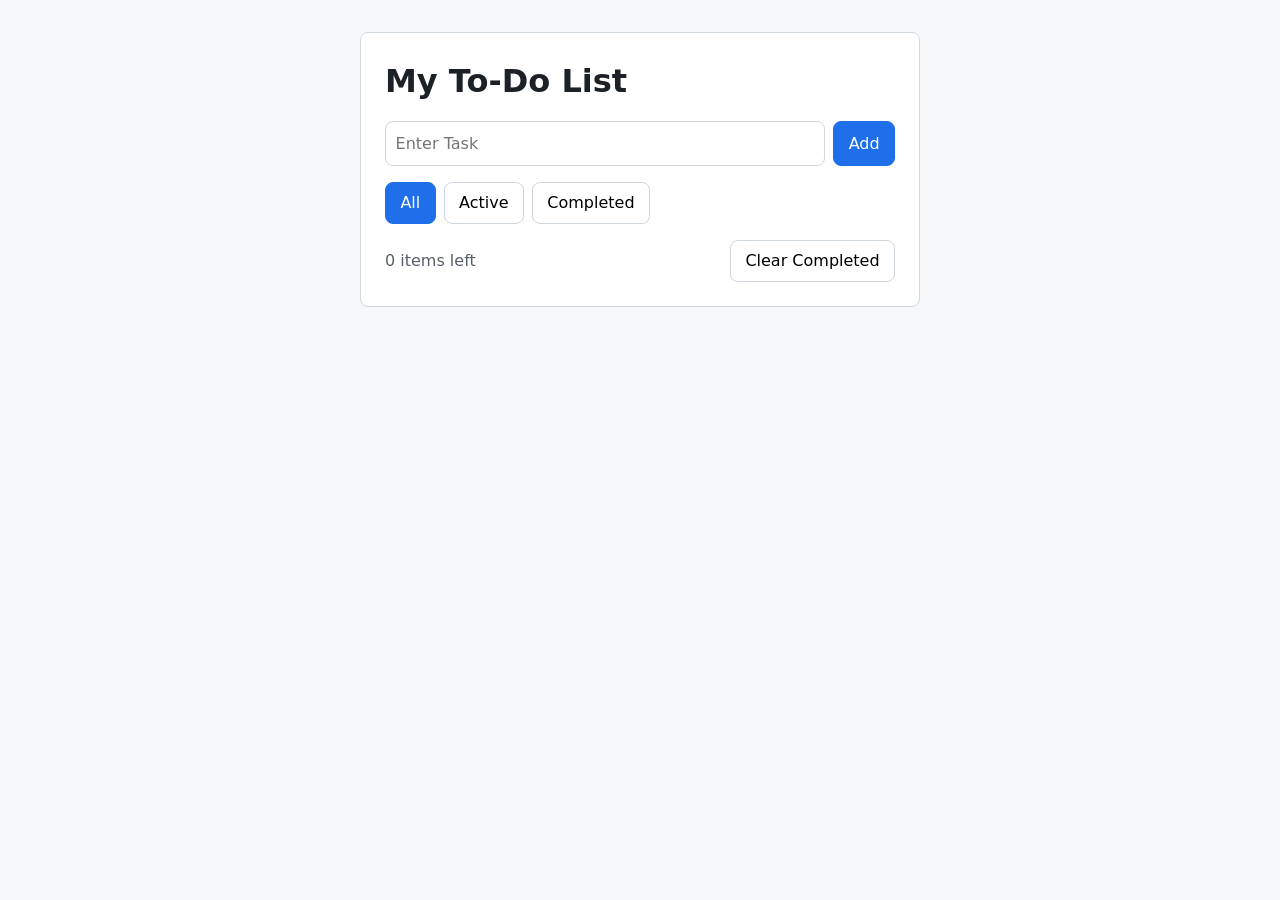
<file: index.html>
<!DOCTYPE html>
<html lang="en">
<head>
    <meta charset="UTF-8">
    <meta name="viewport" content="width=device-width, initial-scale=1.0">
    <title>To-Do List</title>
    <link rel="stylesheet" href="styles.css">
</head>
<body>
    <main class="container">
        <h1>My To-Do List</h1>

        <form id="todo-form">
            <label for="todo-input" class="visually-hidden">New task</label>
            <input
                type="text"
                id="todo-input"
                placeholder="Enter Task"
                autocomplete="off"
                required
            >
            <button type="submit">Add</button>
        </form>

        <div class="filters" role="group" aria-label="Filter tasks">
            <button type="button" class="filter active" data-filter="all" aria-pressed="true">All</button>
            <button type="button" class="filter" data-filter="active" aria-pressed="false">Active</button>
            <button type="button" class="filter" data-filter="completed" aria-pressed="false">Completed</button>
        </div>

        <ul id="todo-list"></ul>

        <div class="stats">
            <span id="items-left">0 items left</span>
            <button type="button" id="clear-completed">Clear Completed</button>
        </div>
    </main>

    <script src="app.js"></script>
</body>
</html>
</file>
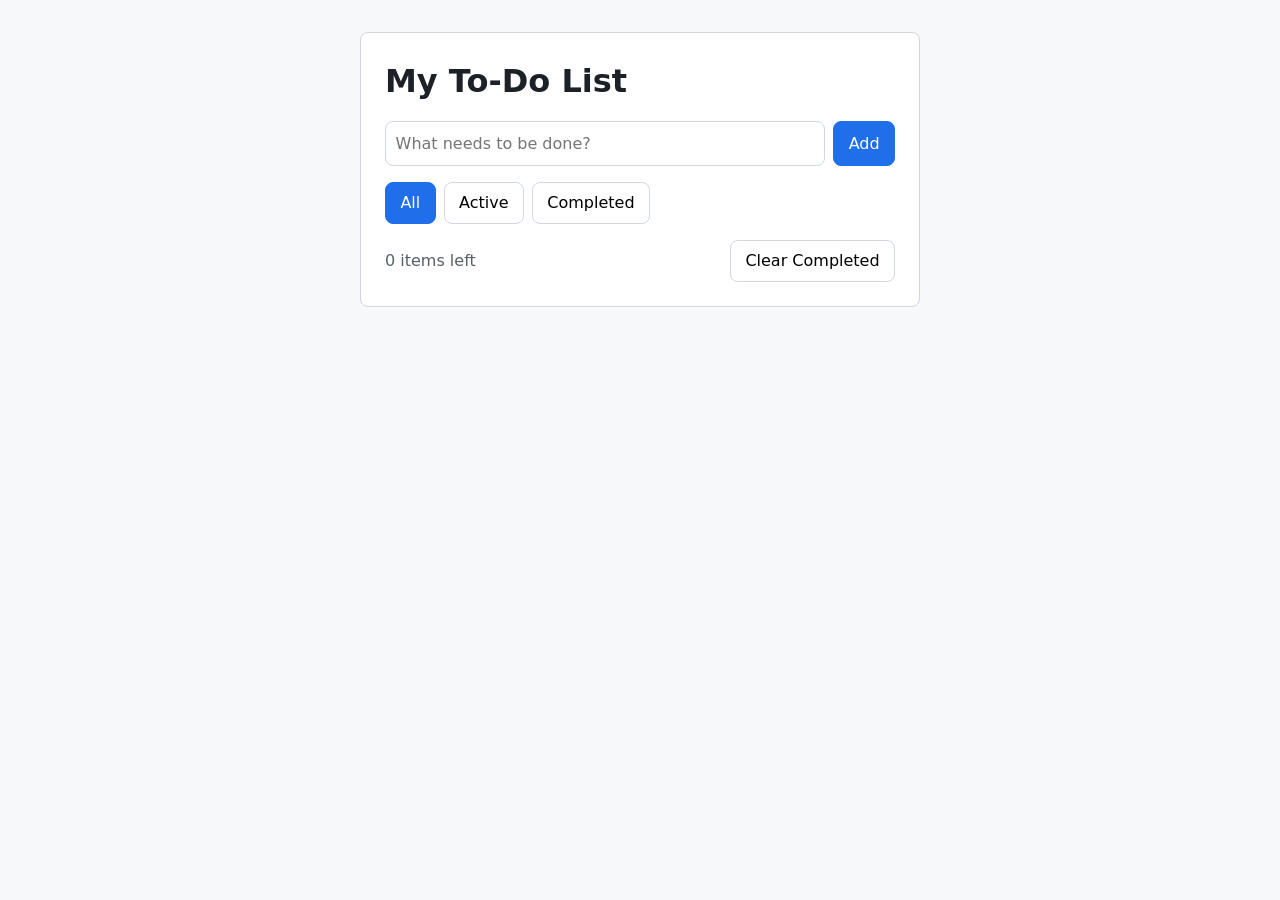
<file: lesson 10/index.html>
<!DOCTYPE html>
<html lang="en">
<head>
    <meta charset="UTF-8">
    <meta name="viewport" content="width=device-width, initial-scale=1.0">
    <title>To-Do List</title>
    <link rel="stylesheet" href="styles.css">
</head>
<body>
    <main class="container">
        <h1>My To-Do List</h1>

        <form id="todo-form">
            <label for="todo-input" class="visually-hidden">New task</label>
            <input
                type="text"
                id="todo-input"
                placeholder="What needs to be done?"
                autocomplete="off"
                required
            >
            <button type="submit">Add</button>
        </form>

        <div class="filters" role="group" aria-label="Filter tasks">
            <button type="button" class="filter active" data-filter="all" aria-pressed="true">All</button>
            <button type="button" class="filter" data-filter="active" aria-pressed="false">Active</button>
            <button type="button" class="filter" data-filter="completed" aria-pressed="false">Completed</button>
        </div>

        <ul id="todo-list"></ul>

        <div class="stats">
            <span id="items-left">0 items left</span>
            <button type="button" id="clear-completed">Clear Completed</button>
        </div>
    </main>

    <script src="app.js"></script>
</body>
</html>
</file>
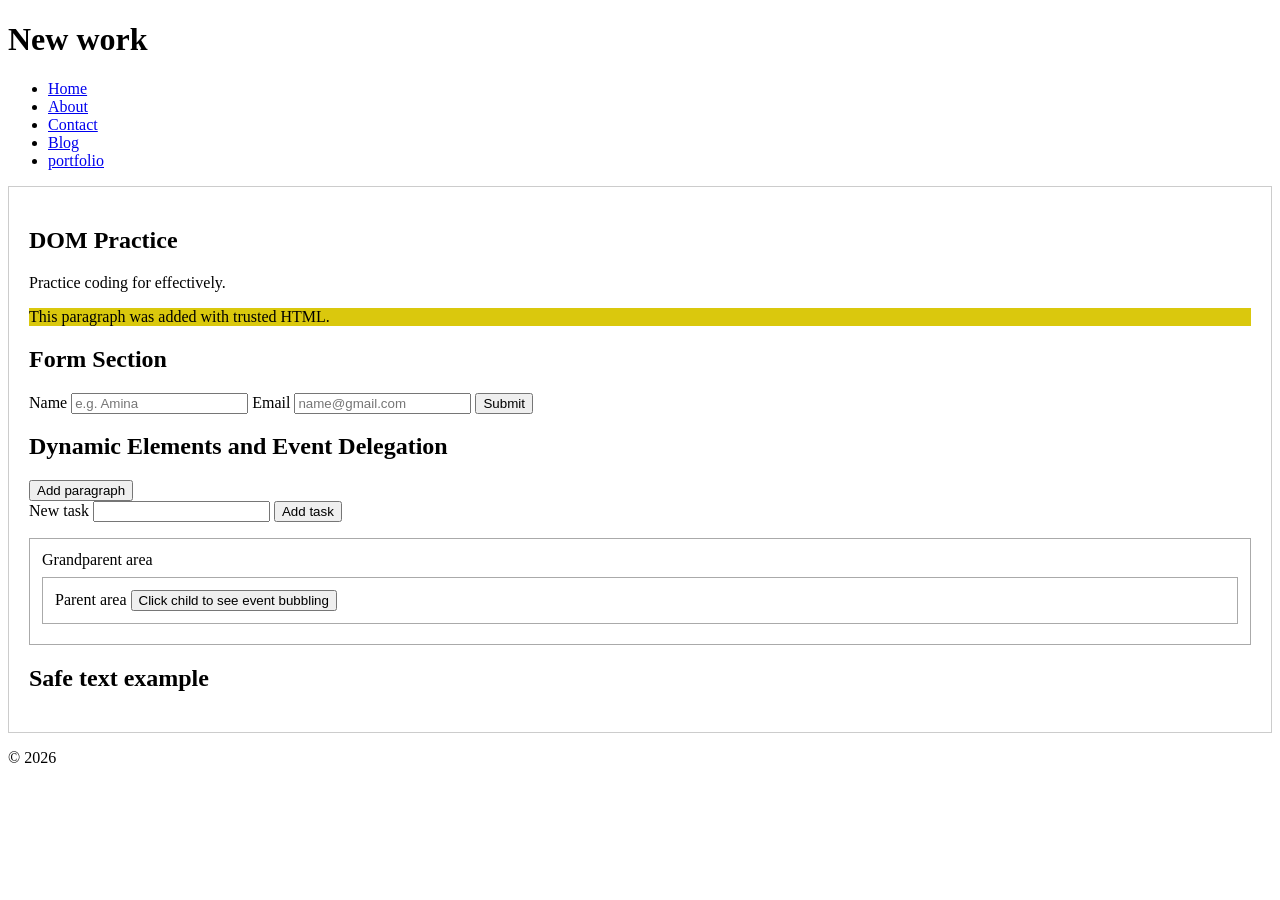
<file: dom-practice.html>
<!DOCTYPE html>
<html lang="en">
<head>
    <meta charset="UTF-8">
    <meta name="viewport" content="width=device-width, initial-scale=1.0">
    <title>DOM Practice</title>
    <style>
        .highlight { background-color: rgb(218, 200, 13); }
        .container { padding: 20px; border: 1px solid #ccc; }
        .hidden { display: none; }
        .accent { color: #8e2a5b; }
        .completed { text-decoration: line-through; color: #57606a; }
        .demo-box { padding: 12px; border: 1px solid #aaa; margin: 8px 0; }
    </style>
</head>
<body>
    <header id="main-header">
        <h1>New work</h1>
        <nav>
            <ul class="nav-list">
                <li><a href="#" class="nav-link">Home</a></li>
                <li><a href="#" class="nav-link">About</a></li>
                <li><a href="#" class="nav-link">Contact</a></li>
                <li><a href="#" class="nav-link">Blog</a></li>
                <li><a href="#" class="nav-link">portfolio</a></li>
            </ul>
        </nav>
    </header>

    <main class="container">
        <article data-id="42" data-category="tech">
            <h2 class="title">Exercise 1</h2>
            <p class="content">Practice coding for effectively.</p>
        </article>

        <section>
            <h2>Form Section</h2>
            <form id="contact-form">
                <label for="name">Name</label>
                <input type="text" id="name" name="name" placeholder="e.g. Amina">
                <label for="email">Email</label>
                <input type="email" id="email" name="email" placeholder="name@gmail.com">
                <button type="submit">Submit</button>
            </form>
            <p id="form-message" role="status" aria-live="polite"></p>
        </section>

        <section>
            <h2>Dynamic Elements and Event Delegation</h2>
            <button type="button" id="add-paragraph">Add paragraph</button>
            <div id="paragraph-list"></div>

            <form id="task-form">
                <label for="task-input">New task</label>
                <input type="text" id="task-input" required>
                <button type="submit">Add task</button>
            </form>
            <ul id="task-list"></ul>
        </section>

        <section id="grandparent" class="demo-box">
            Grandparent area
            <div id="parent" class="demo-box">
                Parent area
                <button type="button" id="child">Click child to see event bubbling</button>
            </div>
        </section>
        
        <section id="injection-demo">
            <h2>Safe text example</h2>
            <div id="unsafe"></div>
            <div id="safe"></div>
        </section>
    </main>

    <footer>
        <p>&copy; 2026</p>
    </footer>

    <script src="dom.js"></script>
</body>
</html>
</file>
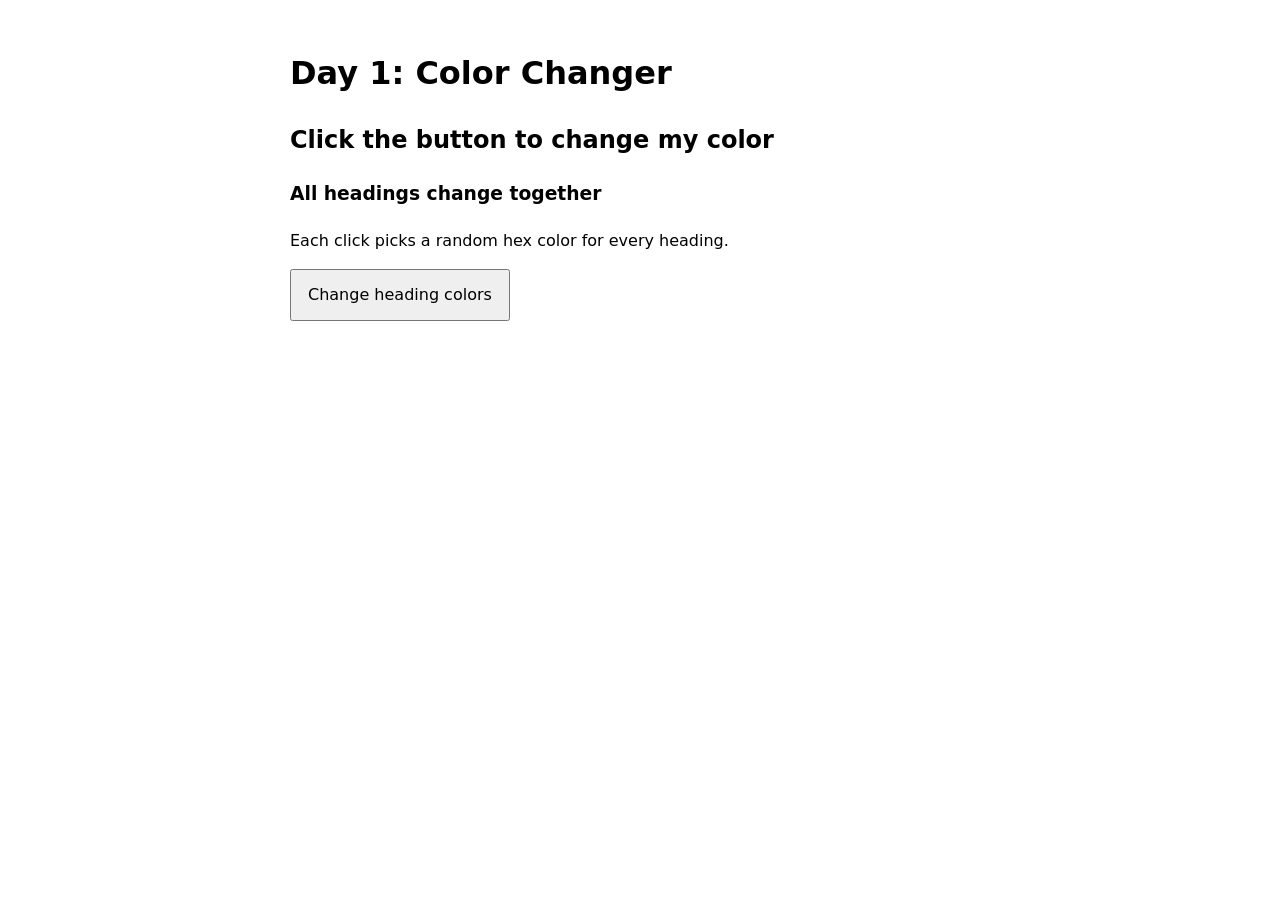
<file: Daily-challenges/DAY 1.html>
<!DOCTYPE html>
<html lang="en">
<head>
    <meta charset="UTF-8">
    <meta name="viewport" content="width=device-width, initial-scale=1.0">
    <title>Day 1: Color Changer</title>
    <style>
        body {
            max-width: 700px;
            margin: 3rem auto;
            padding: 0 1rem;
            font-family: system-ui, sans-serif;
            line-height: 1.6;
        }

        button {
            padding: 0.7rem 1rem;
            font: inherit;
            cursor: pointer;
        }
    </style>
</head>
<body>
    <h1>Day 1: Color Changer</h1>
    <h2>Click the button to change my color</h2>
    <h3>All headings change together</h3>
    <p>Each click picks a random hex color for every heading.</p>
    <button type="button" id="change-color">Change heading colors</button>

    <script>
        const changeColorButton = document.getElementById("change-color");

        function randomHexColor() {
            return `#${Math.floor(Math.random() * 0x1000000)
                .toString(16)
                .padStart(6, "0")}`;
        }

        changeColorButton.addEventListener("click", () => {
            const color = randomHexColor();
            document.querySelectorAll("h1, h2, h3").forEach((heading) => {
                heading.style.color = color;
            });
        });
    </script>
</body>
</html>
</file>
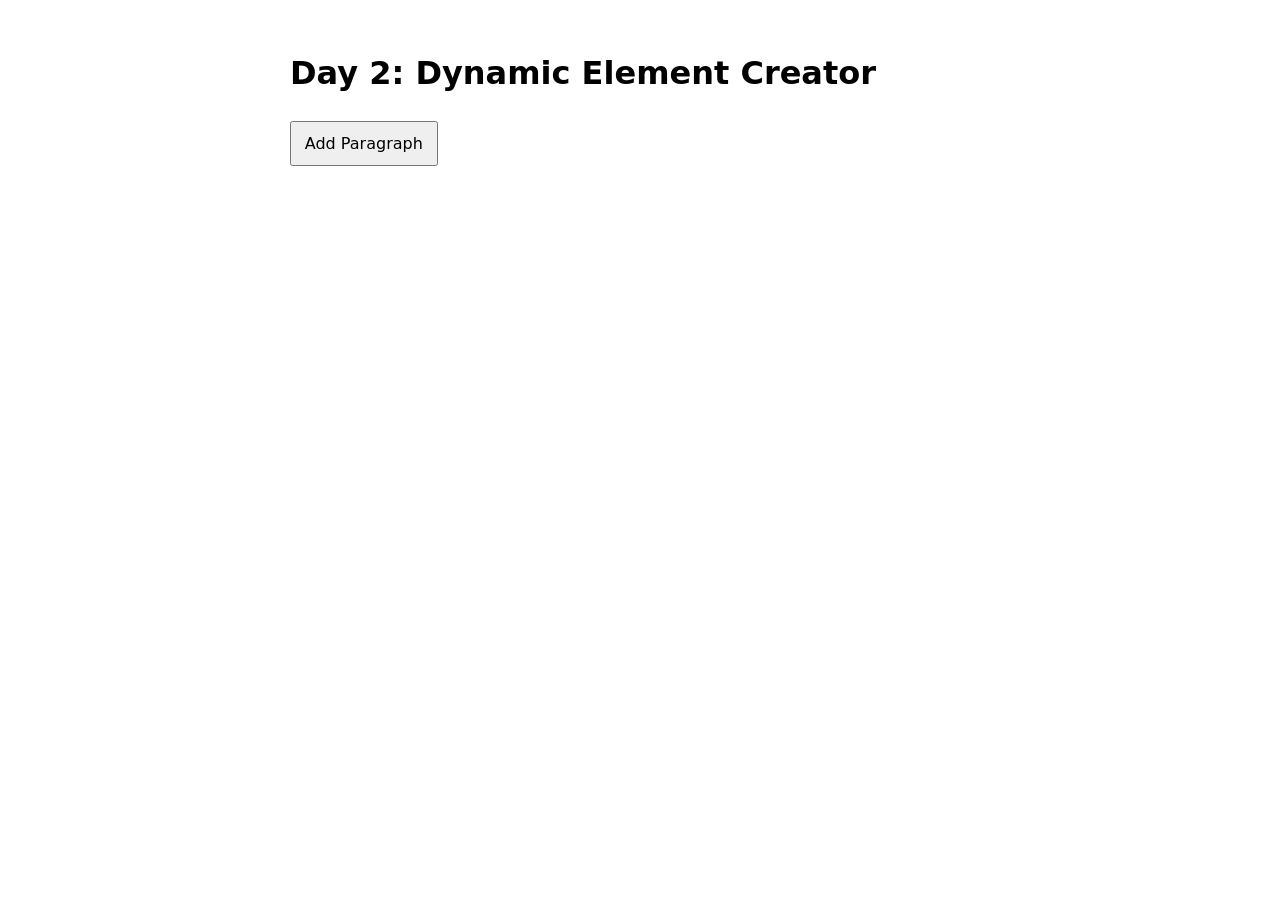
<file: Daily-challenges/DAY 2.html>
<!DOCTYPE html>
<html lang="en">
<head>
    <meta charset="UTF-8">
    <meta name="viewport" content="width=device-width, initial-scale=1.0">
    <title>Day 2: Dynamic Element Creator</title>
    <style>
        body {
            max-width: 700px;
            margin: 3rem auto;
            padding: 0 1rem;
            font-family: system-ui, sans-serif;
            line-height: 1.6;
        }

        button {
            padding: 0.5rem 0.8rem;
            font: inherit;
            cursor: pointer;
        }

        .paragraph-item {
            display: flex;
            align-items: center;
            justify-content: space-between;
            gap: 1rem;
            padding: 0.5rem 0;
            border-bottom: 1px solid #ddd;
        }

        .paragraph-item p { margin: 0; }
    </style>
</head>
<body>
    <h1>Day 2: Dynamic Element Creator</h1>
    <button type="button" id="add-paragraph">Add Paragraph</button>
    <section id="paragraph-list" aria-label="Created paragraphs"></section>

    <script>
        const addButton = document.getElementById("add-paragraph");
        const paragraphList = document.getElementById("paragraph-list");
        let paragraphCount = 0;

        addButton.addEventListener("click", () => {
            paragraphCount += 1;

            const item = document.createElement("div");
            item.className = "paragraph-item";

            const paragraph = document.createElement("p");
            paragraph.textContent = `Paragraph ${paragraphCount}`;

            const deleteButton = document.createElement("button");
            deleteButton.type = "button";
            deleteButton.textContent = "Delete";
            deleteButton.setAttribute("aria-label", `Delete paragraph ${paragraphCount}`);
            deleteButton.addEventListener("click", () => item.remove());

            item.append(paragraph, deleteButton);
            paragraphList.appendChild(item);
        });
    </script>
</body>
</html>
</file>
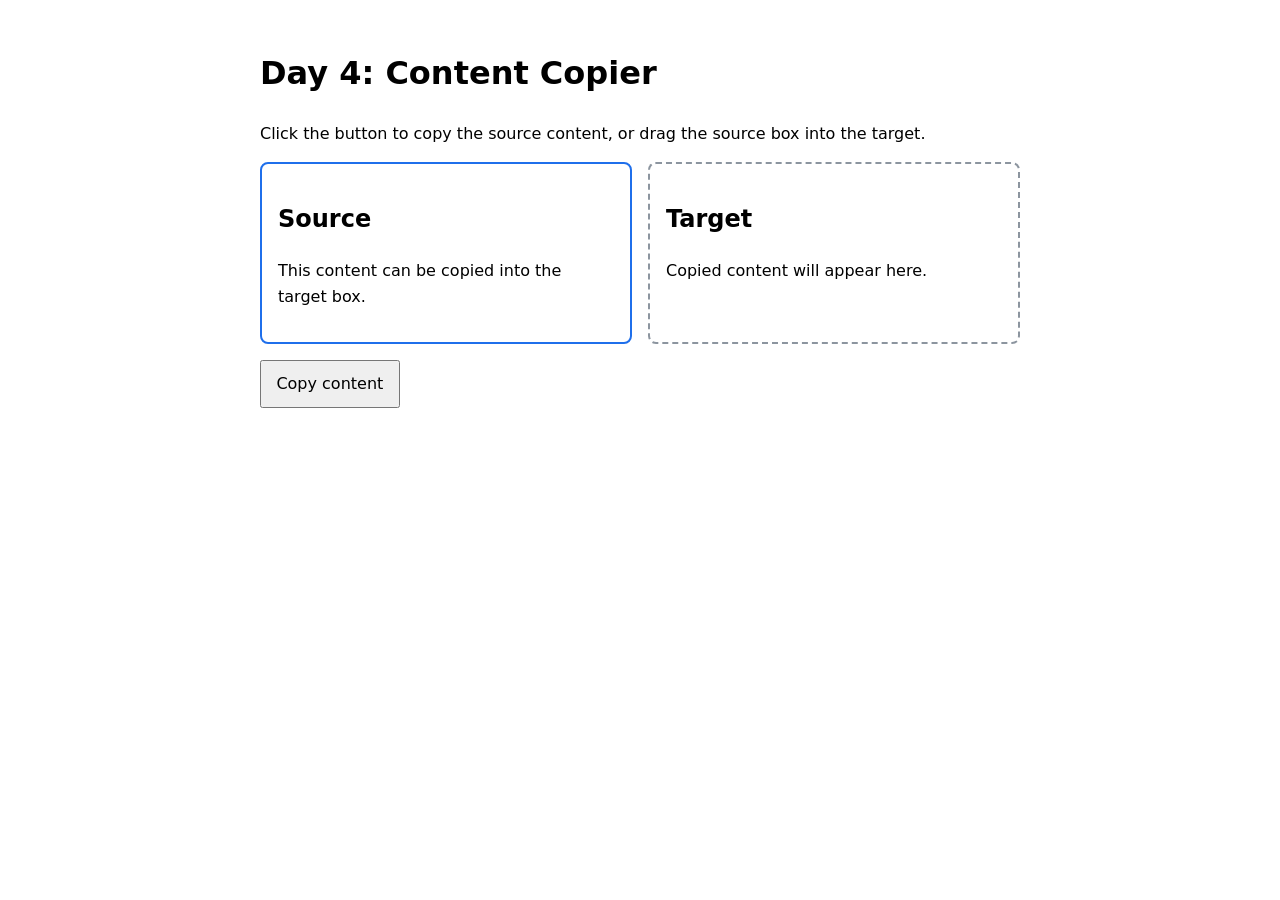
<file: Daily-challenges/DAY 4.html>
<!DOCTYPE html>
<html lang="en">
<head>
    <meta charset="UTF-8">
    <meta name="viewport" content="width=device-width, initial-scale=1.0">
    <title>Day 4: Content Copier</title>
    <style>
        body {
            max-width: 760px;
            margin: 3rem auto;
            padding: 0 1rem;
            font-family: system-ui, sans-serif;
            line-height: 1.6;
        }

        .boxes { display: grid; grid-template-columns: repeat(auto-fit, minmax(240px, 1fr)); gap: 1rem; }
        .box { min-height: 140px; padding: 1rem; border: 2px solid #8c959f; border-radius: 8px; }
        #source { border-color: #1f6feb; cursor: grab; }
        #target { border-style: dashed; }
        button { margin: 1rem 0; padding: 0.6rem 0.9rem; font: inherit; cursor: pointer; }
        #status { min-height: 1.5em; }
    </style>
</head>
<body>
    <h1>Day 4: Content Copier</h1>
    <p>Click the button to copy the source content, or drag the source box into the target.</p>

    <div class="boxes">
        <div class="box" id="source" draggable="true" aria-label="Source content">
            <h2>Source</h2>
            <p>This content can be copied into the target box.</p>
        </div>
        <div class="box" id="target" aria-label="Copy target">
            <h2>Target</h2>
            <p>Copied content will appear here.</p>
        </div>
    </div>

    <button type="button" id="copy-button">Copy content</button>
    <p id="status" role="status" aria-live="polite"></p>

    <script>
        const source = document.getElementById("source");
        const target = document.getElementById("target");
        const copyButton = document.getElementById("copy-button");
        const status = document.getElementById("status");

        function copyContent() {
            target.replaceChildren(...Array.from(source.childNodes, (node) => node.cloneNode(true)));
            status.textContent = "Content copied to the target.";
        }

        copyButton.addEventListener("click", copyContent);

        source.addEventListener("dragstart", (event) => {
            event.dataTransfer.setData("text/plain", "copy-source-content");
            event.dataTransfer.effectAllowed = "copy";
        });

        target.addEventListener("dragover", (event) => {
            event.preventDefault();
            event.dataTransfer.dropEffect = "copy";
        });

        target.addEventListener("drop", (event) => {
            event.preventDefault();
            if (event.dataTransfer.getData("text/plain") === "copy-source-content") {
                copyContent();
            }
        });
    </script>
</body>
</html>
</file>
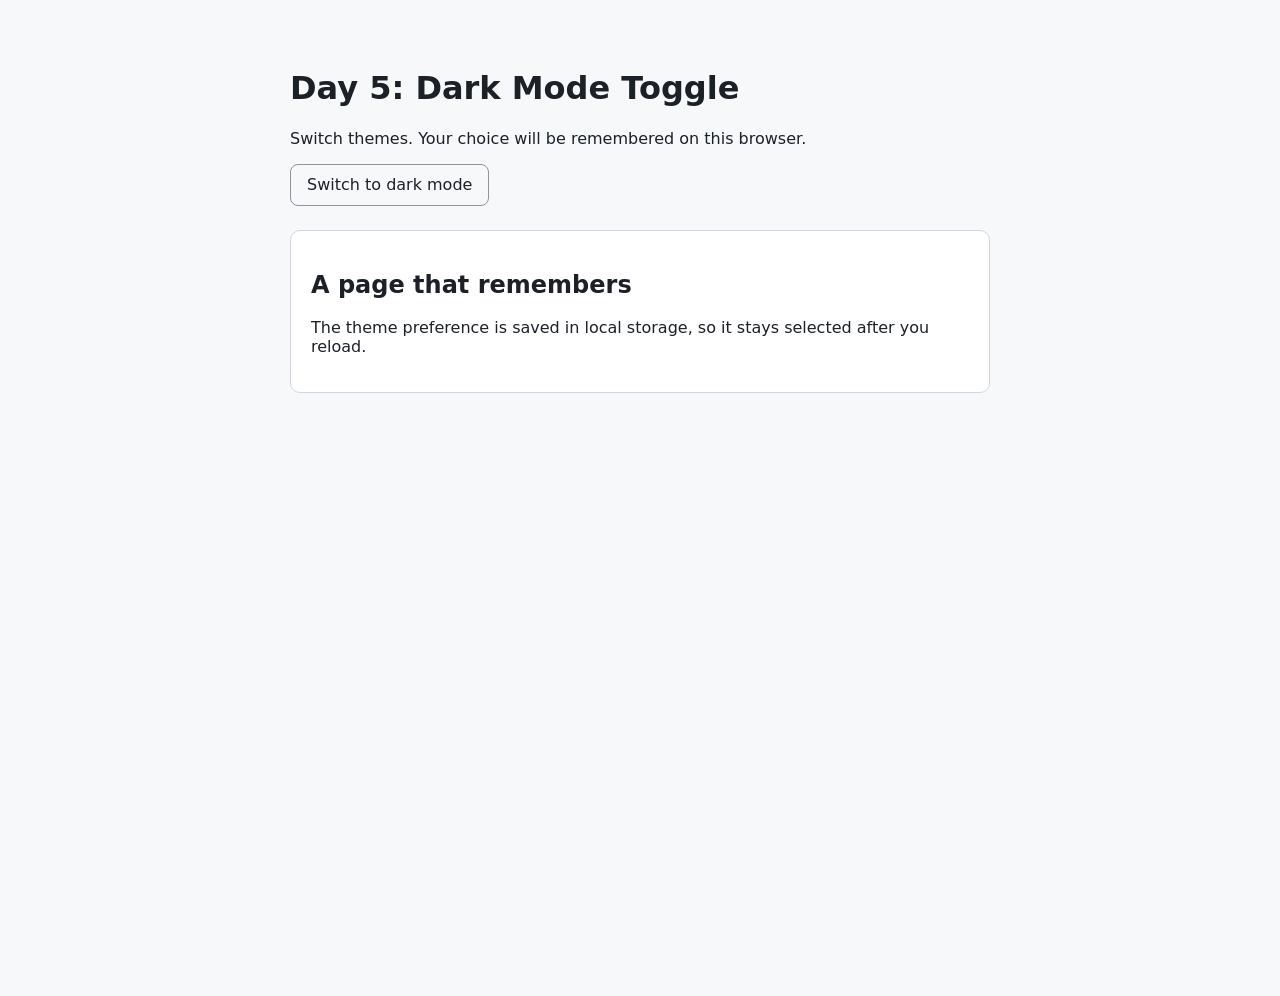
<file: Daily-challenges/DAY 5.html>
<!DOCTYPE html>
<html lang="en">
<head>
    <meta charset="UTF-8">
    <meta name="viewport" content="width=device-width, initial-scale=1.0">
    <title>Day 5: Dark Mode Toggle</title>
    <style>
        :root {
            color-scheme: light;
            font-family: system-ui, sans-serif;
            background: #f6f8fa;
            color: #1c2128;
        }

        body {
            min-height: 100vh;
            margin: 0;
            padding: 3rem 1rem;
            background: #f6f8fa;
            color: #1c2128;
            transition: background-color 300ms ease, color 300ms ease;
        }

        body.dark-mode {
            color-scheme: dark;
            background: #161b22;
            color: #e6edf3;
        }

        main { max-width: 700px; margin: 0 auto; }

        .card {
            margin-top: 1.5rem;
            padding: 1.25rem;
            border: 1px solid #d0d7de;
            border-radius: 10px;
            background: #fff;
            transition: background-color 300ms ease, border-color 300ms ease;
        }

        body.dark-mode .card {
            border-color: #30363d;
            background: #21262d;
        }

        button {
            padding: 0.65rem 1rem;
            border: 1px solid #8c959f;
            border-radius: 8px;
            background: transparent;
            color: inherit;
            font: inherit;
            cursor: pointer;
        }

        button:focus-visible { outline: 3px solid #1f6feb; outline-offset: 3px; }

        @media (prefers-reduced-motion: reduce) {
            *, *::before, *::after { transition-duration: 0.01ms !important; }
        }
    </style>
</head>
<body>
    <main>
        <h1>Day 5: Dark Mode Toggle</h1>
        <p>Switch themes. Your choice will be remembered on this browser.</p>
        <button type="button" id="theme-toggle" aria-pressed="false">Switch to dark mode</button>

        <section class="card">
            <h2>A page that remembers</h2>
            <p>The theme preference is saved in local storage, so it stays selected after you reload.</p>
        </section>
    </main>

    <script>
        const themeToggle = document.getElementById("theme-toggle");
        const savedTheme = localStorage.getItem("day5-theme");

        function updateThemeButton() {
            const isDark = document.body.classList.contains("dark-mode");
            themeToggle.textContent = isDark ? "Switch to light mode" : "Switch to dark mode";
            themeToggle.setAttribute("aria-pressed", String(isDark));
        }

        if (savedTheme === "dark") {
            document.body.classList.add("dark-mode");
        }
        updateThemeButton();

        themeToggle.addEventListener("click", () => {
            const isDark = document.body.classList.toggle("dark-mode");
            localStorage.setItem("day5-theme", isDark ? "dark" : "light");
            updateThemeButton();
        });
    </script>
</body>
</html>
</file>
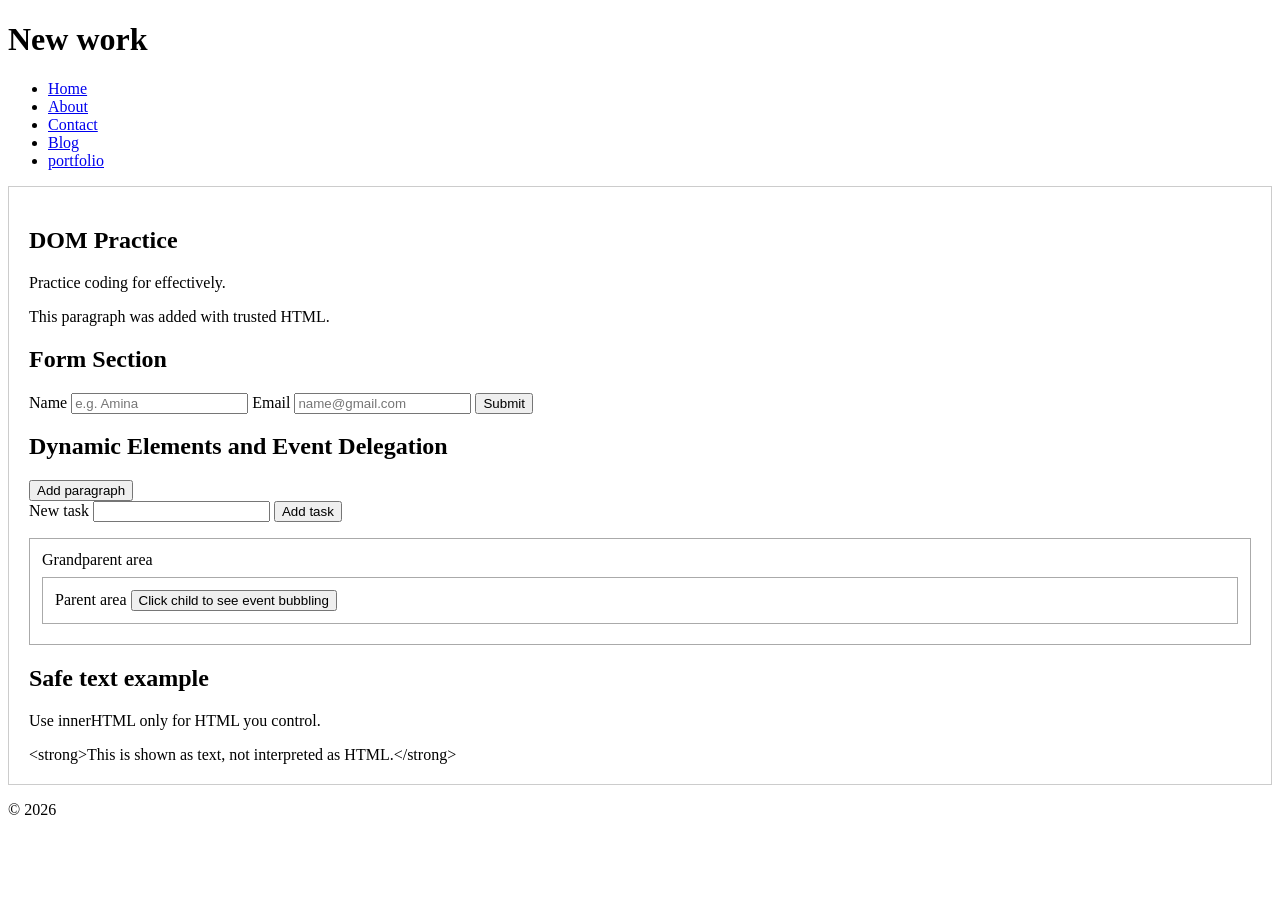
<file: lesson 9/dom-practice.html>
<!DOCTYPE html>
<html lang="en">
<head>
    <meta charset="UTF-8">
    <meta name="viewport" content="width=device-width, initial-scale=1.0">
    <title>DOM Practice</title>
    <style>
        .highlight { background-color: rgb(218, 200, 13); }
        .container { padding: 20px; border: 1px solid #ccc; }
        .hidden { display: none; }
        .accent { color: #8e2a5b; }
        .completed { text-decoration: line-through; color: #57606a; }
        .demo-box { padding: 12px; border: 1px solid #aaa; margin: 8px 0; }
    </style>
</head>
<body>
    <header id="main-header">
        <h1>New work</h1>
        <nav>
            <ul class="nav-list">
                <li><a href="#" class="nav-link">Home</a></li>
                <li><a href="#" class="nav-link">About</a></li>
                <li><a href="#" class="nav-link">Contact</a></li>
                <li><a href="#" class="nav-link">Blog</a></li>
                <li><a href="#" class="nav-link">portfolio</a></li>
            </ul>
        </nav>
    </header>

    <main class="container">
        <article data-id="42" data-category="tech">
            <h2 class="title">Exercise 1</h2>
            <p class="content">Practice coding for effectively.</p>
        </article>

        <section>
            <h2>Form Section</h2>
            <form id="contact-form">
                <label for="name">Name</label>
                <input type="text" id="name" name="name" placeholder="e.g. Amina">
                <label for="email">Email</label>
                <input type="email" id="email" name="email" placeholder="name@gmail.com">
                <button type="submit">Submit</button>
            </form>
            <p id="form-message" role="status" aria-live="polite"></p>
        </section>

        <section>
            <h2>Dynamic Elements and Event Delegation</h2>
            <button type="button" id="add-paragraph">Add paragraph</button>
            <div id="paragraph-list"></div>

            <form id="task-form">
                <label for="task-input">New task</label>
                <input type="text" id="task-input" required>
                <button type="submit">Add task</button>
            </form>
            <ul id="task-list"></ul>
        </section>

        <section id="grandparent" class="demo-box">
            Grandparent area
            <div id="parent" class="demo-box">
                Parent area
                <button type="button" id="child">Click child to see event bubbling</button>
            </div>
        </section>

        <section id="injection-demo">
            <h2>Safe text example</h2>
            <div id="unsafe"></div>
            <div id="safe"></div>
        </section>
    </main>

    <footer>
        <p>&copy; 2026</p>
    </footer>

    <script src="dom.js"></script>
</body>
</html>
</file>
<file: styles.css>
* {
    box-sizing: border-box;
}

body {
    margin: 0;
    padding: 2rem 1rem;
    font-family: system-ui, sans-serif;
    line-height: 1.5;
    color: #1c2128;
    background: #f6f8fa;
}

.container {
    max-width: 560px;
    margin: 0 auto;
    padding: 1.5rem;
    background: #fff;
    border: 1px solid #d0d7de;
    border-radius: 8px;
}

h1 {
    margin: 0 0 1rem;
}

.visually-hidden {
    position: absolute;
    width: 1px;
    height: 1px;
    overflow: hidden;
    clip: rect(0, 0, 0, 0);
    white-space: nowrap;
}
                                                                                                                                                                               
#todo-form {
    display: flex;
    gap: 0.5rem;
}

input {
    font: inherit;
}

#todo-input {
    flex: 1;
    min-width: 0;
    padding: 0.6rem;
    font: inherit;
    border: 1px solid #d0d7de;
    border-radius: 8px;
}

button {
    padding: 0.5rem 0.9rem;
    font: inherit;
    border: 1px solid #d0d7de;
    border-radius: 8px;
    background: #fff;
    cursor: pointer;
}

button:focus-visible,
input:focus-visible {
    outline: 3px solid #1f6feb;
    outline-offset: 2px;
}

#todo-form button,
.filter.active {
    color: #fff;
    border-color: #1f6feb;
    background: #1f6feb;
}

.filters {
    display: flex;
    gap: 0.5rem;
    margin: 1rem 0;
}

#todo-list {
    padding: 0;
    list-style: none;
}

.todo-item {
    display: flex;
    align-items: center;
    gap: 1rem;
    padding: 0.6rem 0.25rem;
    border-bottom: 1px solid #d0d7de;
}

.todo-text {
    flex: 1;
    padding: 0;
    border: 0;
    border-radius: 0;
    background: transparent;
    color: inherit;
    text-align: left;
    overflow-wrap: anywhere;
    cursor: pointer;
}

.todo-text:focus-visible {
    outline-offset: 4px;
}

.todo-item.completed .todo-text {
    color: #57606a;
    text-decoration: line-through;
}

.delete {
    color: #cf222e;
    white-space: nowrap;
    opacity: 0;
}

.todo-item:hover .delete,
.todo-item:focus-within .delete {
    opacity: 1;
}

.edit {
    flex: 1;
    min-width: 0;
    padding: 0.3rem;
    font: inherit;
}

.stats {
    display: flex;
    justify-content: space-between;
    align-items: center;
    margin-top: 1rem;
    color: #57606a;
}
</file>
<file: lesson 10/styles.css>
* {
    box-sizing: border-box;
}

body {
    margin: 0;
    padding: 2rem 1rem;
    font-family: system-ui, sans-serif;
    line-height: 1.5;
    color: #1c2128;
    background: #f6f8fa;
}

.container {
    max-width: 560px;
    margin: 0 auto;
    padding: 1.5rem;
    background: #fff;
    border: 1px solid #d0d7de;
    border-radius: 8px;
}

h1 {
    margin: 0 0 1rem;
}

.visually-hidden {
    position: absolute;
    width: 1px;
    height: 1px;
    overflow: hidden;
    clip: rect(0, 0, 0, 0);
    white-space: nowrap;
}

#todo-form {
    display: flex;
    gap: 0.5rem;
}

#todo-input {
    flex: 1;
    min-width: 0;
    padding: 0.6rem;
    font: inherit;
    border: 1px solid #d0d7de;
    border-radius: 8px;
}

button {
    padding: 0.5rem 0.9rem;
    font: inherit;
    border: 1px solid #d0d7de;
    border-radius: 8px;
    background: #fff;
    cursor: pointer;
}

button:focus-visible,
input:focus-visible {
    outline: 3px solid #1f6feb;
    outline-offset: 2px;
}

#todo-form button,
.filter.active {
    color: #fff;
    border-color: #1f6feb;
    background: #1f6feb;
}

.filters {
    display: flex;
    gap: 0.5rem;
    margin: 1rem 0;
}

#todo-list {
    padding: 0;
    list-style: none;
}

.todo-item {
    display: flex;
    align-items: center;
    gap: 0.75rem;
    padding: 0.6rem 0.25rem;
    border-bottom: 1px solid #d0d7de;
}

.todo-text {
    flex: 1;
    overflow-wrap: anywhere;
    cursor: pointer;
}

.todo-item.completed .todo-text {
    color: #57606a;
    text-decoration: line-through;
}

.delete {
    color: #cf222e;
    opacity: 0;
}

.todo-item:hover .delete,
.todo-item:focus-within .delete {
    opacity: 1;
}

.edit {
    flex: 1;
    min-width: 0;
    padding: 0.3rem;
    font: inherit;
}

.stats {
    display: flex;
    justify-content: space-between;
    align-items: center;
    margin-top: 1rem;
    color: #57606a;
}
</file>
